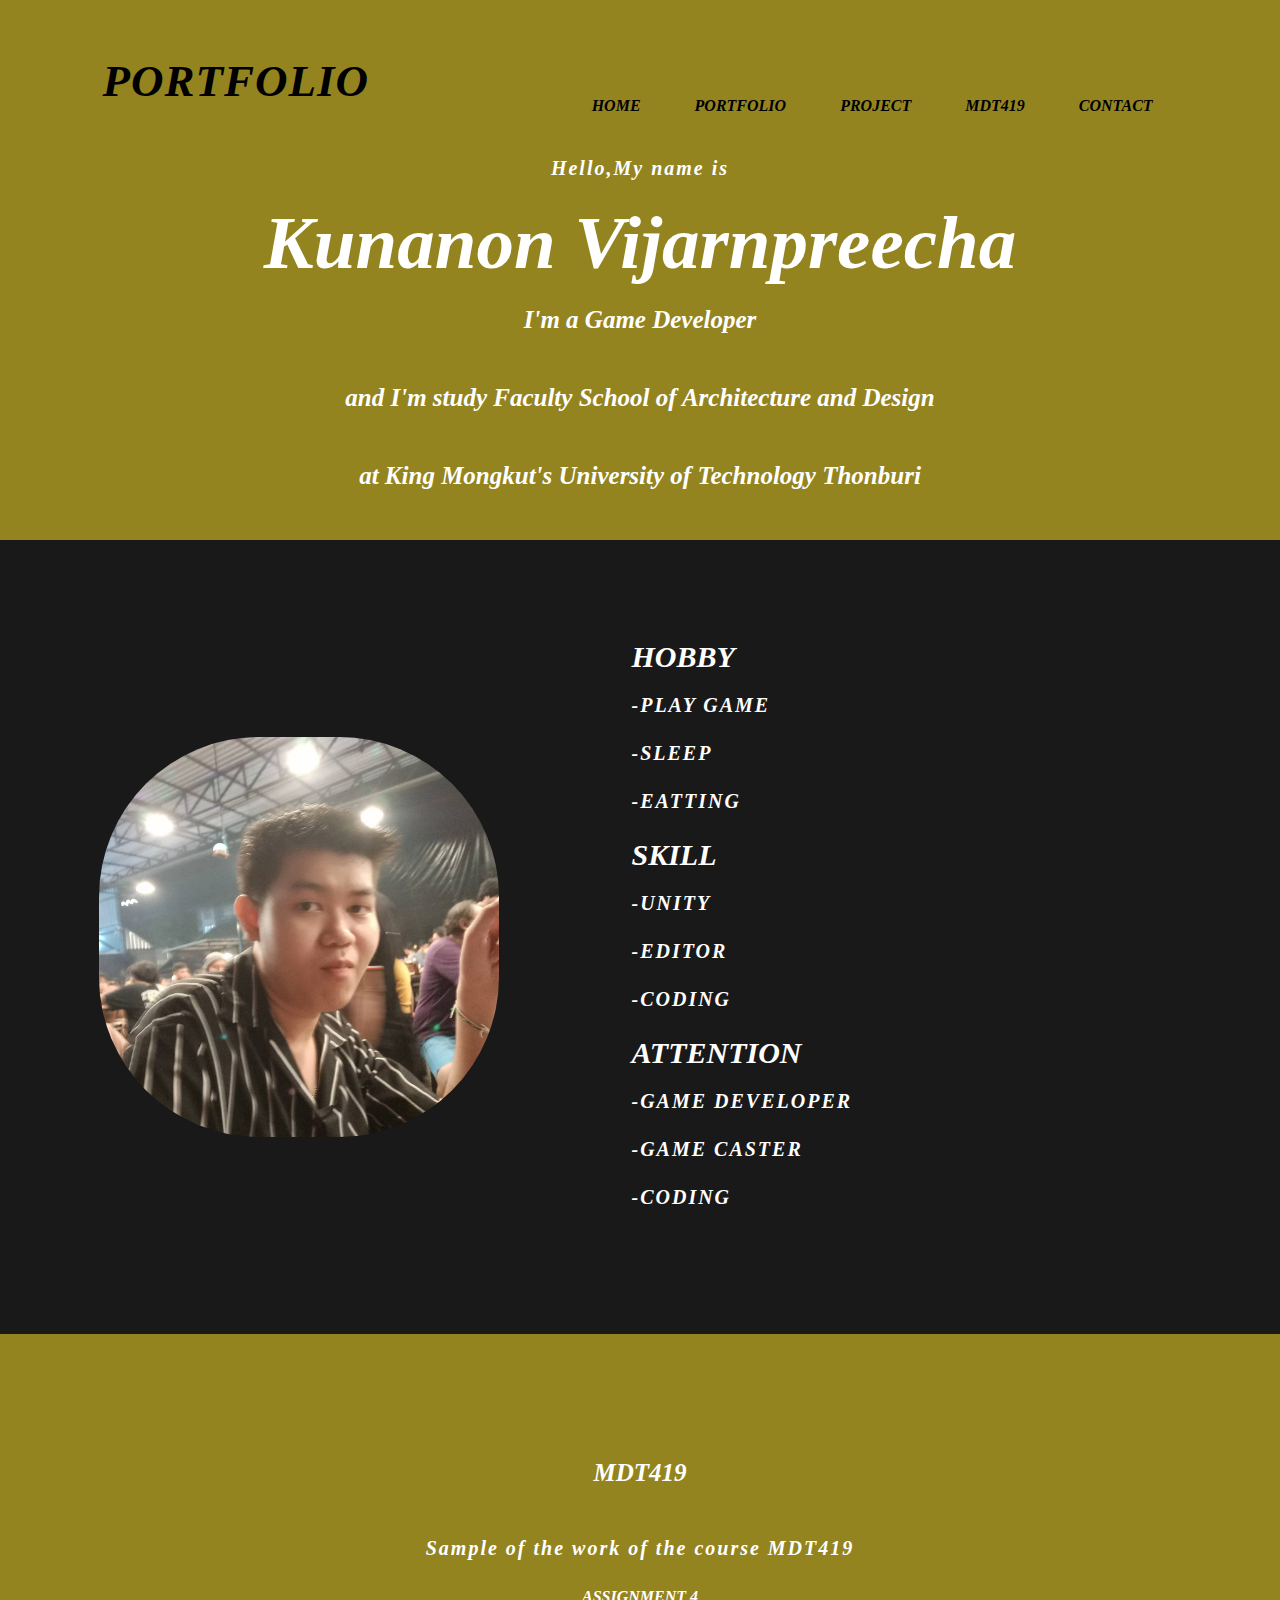
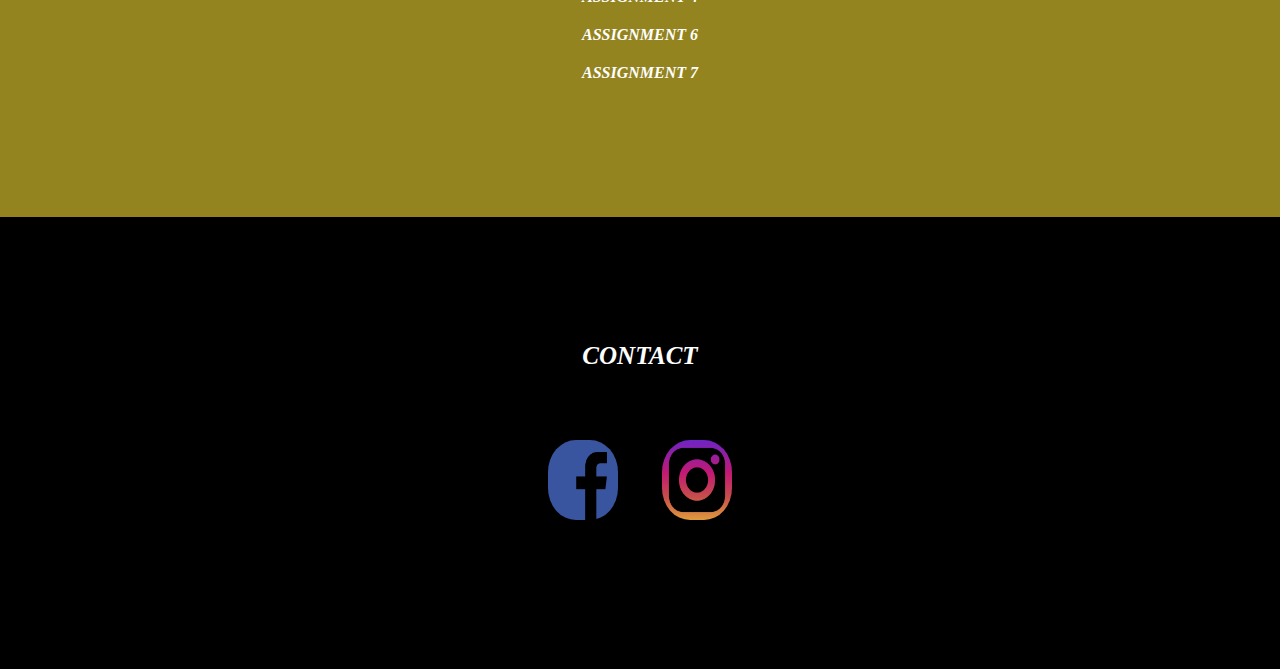
<file: index.html>
<!DOCTYPE html>
<html lang="en">
<head>
    <meta charset="UTF-8">
    <meta http-equiv="X-UA-Compatible" content="IE-edge">
    <meta name="viewport" content="width=device-width, initial-scale=1.0">
    <title>Portfolio | Kunanon Vijarnpreecha</title>
    <link rel="stylesheet" type="text/css" href="style.css">
</head>

<body>
    <div class="grid-nav">
     <nav>
        <h2 class="logo">PORTFOLIO</h2>
        <ul>
            <li><a href="index.html">HOME</a></li>
            <li><a href="#portfolippage">PORTFOLIO</a></li>
            <li><a href="project.html">PROJECT</a></li>
            <li><a href="#mdt419page">MDT419</a></li>
            <li><a href="#contactpage">CONTACT</a></li>
        </ul>
     </nav>

     <div class="content">
         <h3>Hello,My name is</h3>
         <h1>Kunanon Vijarnpreecha</h1>
         <h2>I'm a Game Developer</h2>
         <h2>and I'm study Faculty School of Architecture and Design </h2>
         <h2>at King Mongkut's University of Technology Thonburi</h2>
     </div>

     <section class="about" id="portfolippage">
         <div class="main">
            <img src="Pic/PicMe.jpg">
            <div class="about-text">
                <h2>HOBBY</h2> 
                <h5>-PLAY GAME</h5>
                <h5>-SLEEP</h5>
                <h5>-EATTING</h5>
                <h2>SKILL</h2>
                <h5>-UNITY</h5>
                <h5>-EDITOR</h5>
                <h5>-CODING</h5>
                <h2>ATTENTION</h2>
                <h5>-GAME DEVELOPER</h5>
                <h5>-GAME CASTER</h5>
                <h5>-CODING</h5>
            </div>
         </div>        
     </section>

     <section class="mdt419page" id="mdt419page">
        <div class="mdt419-text">
            <nav2>
                <ul>
                    <h2>MDT419</h2>
                    <h3>Sample of the work of the course MDT419</h3><br>
                    <li><a href="recipe.html">ASSIGNMENT 4</a></li><br>
                    <li><a href="register.html">ASSIGNMENT 6</a></li><br>
                    <li><a href="index7.html">ASSIGNMENT 7</a></li>                  
               </ul>
            </nav2>
        </div>
     </section>

     <section class="contactpage" id="contactpage">
        <div class="contact-text">
            <h2>CONTACT</h2>
            <a href="https://www.facebook.com/kunanon.vijarnpreecha/"><img src="Pic/124010.png"class="imgsize"></a>
            <a href="https://www.instagram.com/kunanon.v/"><img src="Pic/174855.png"class="imgsize"></a>             
        </div>
     </section>
    </div>   
</body>
</html>
</file>
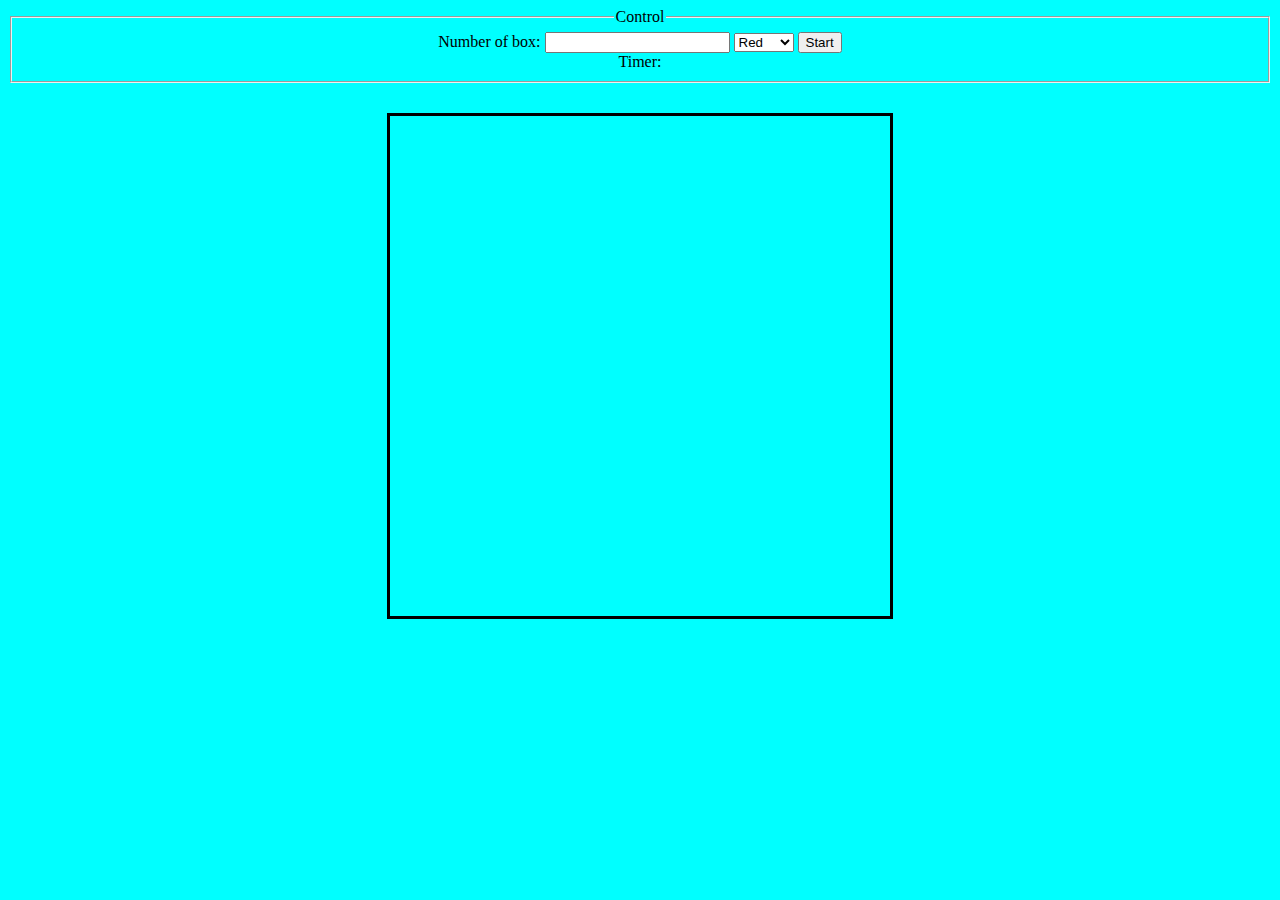
<file: index7.html>
<!DOCTYPE html>
<html>
	<head>
		<meta charset="UTF-8">
		<title>Square game</title>
		<script type="text/javascript" src="game.js"></script>
		<link rel="stylesheet" type="text/css" href="game.css">
	</head>
	<body>
		<!-- these codes were adapted from https://courses.cs.washington.edu/courses/cse154/17sp/lecture/more-dom/code/squares.html  -->

		<fieldset>
			<legend>Control</legend>
			Number of box: 
			<input type="text" name="numbox" id="numbox">
			<select name="color" id = "color">
  				<option value="red">Red</option>
  				<option value="blue">Blue</option>
  				<option value="green">Green</option>
			</select>
			<button id="start">Start</button>
			<div id="timerClock"> Timer:
				<div id="clock"></div>
			</div>
		</fieldset>

		
		

		<div id="game-container">
			<div id="game-layer"></div>
		</div>
	
	</body>
</html>
</file>
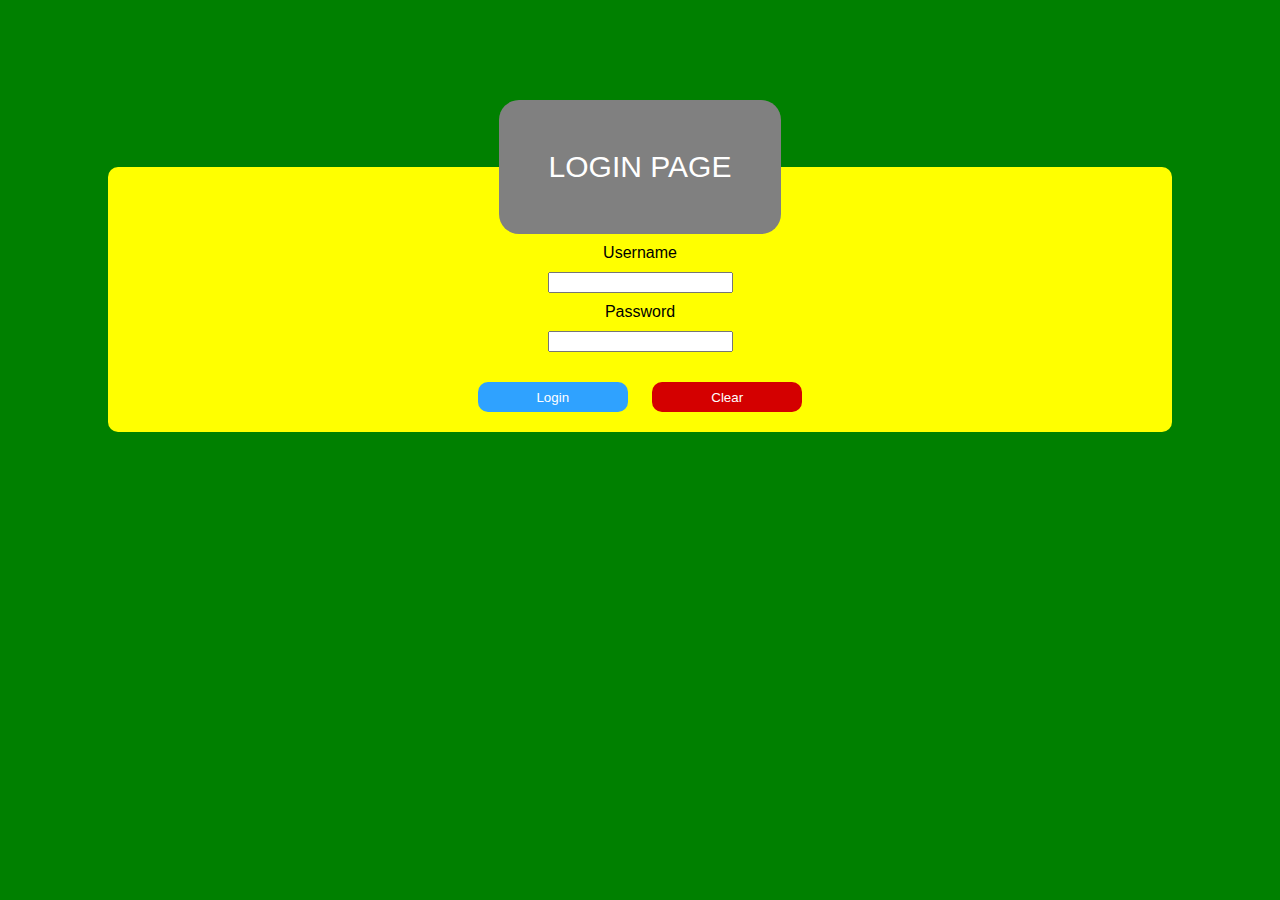
<file: login.html>
<!DOCTYPE html>
<html lang="en">
<head>
	<meta charset='utf-8'>
	<meta http-equiv='X-UA-Compatible' content='IE=edge'>
	<title>Page | Login</title>
	<meta name='viewport' content='width=device-width, initial-scale=1'>
	<link rel='stylesheet' type='text/css' media='screen' href='loginStyle.css'>
	<script src='login.js'></script>
</head>
<body>
	<form name="myLogin" id = "myLogin">
		<fieldset>
			<legend>LOGIN PAGE</legend>
			Username <br>
			<input type="text" name="username" id="username" required>
			<br>
			Password <br>
			<input type="password" name="password" required>
			<br>
			<input type="submit" value="Login" class="buttonStyle1">
			<input type="reset" value="Clear" class="buttonStyle2">
			
		</fieldset>
	</form>
</body>
</html>
</file>
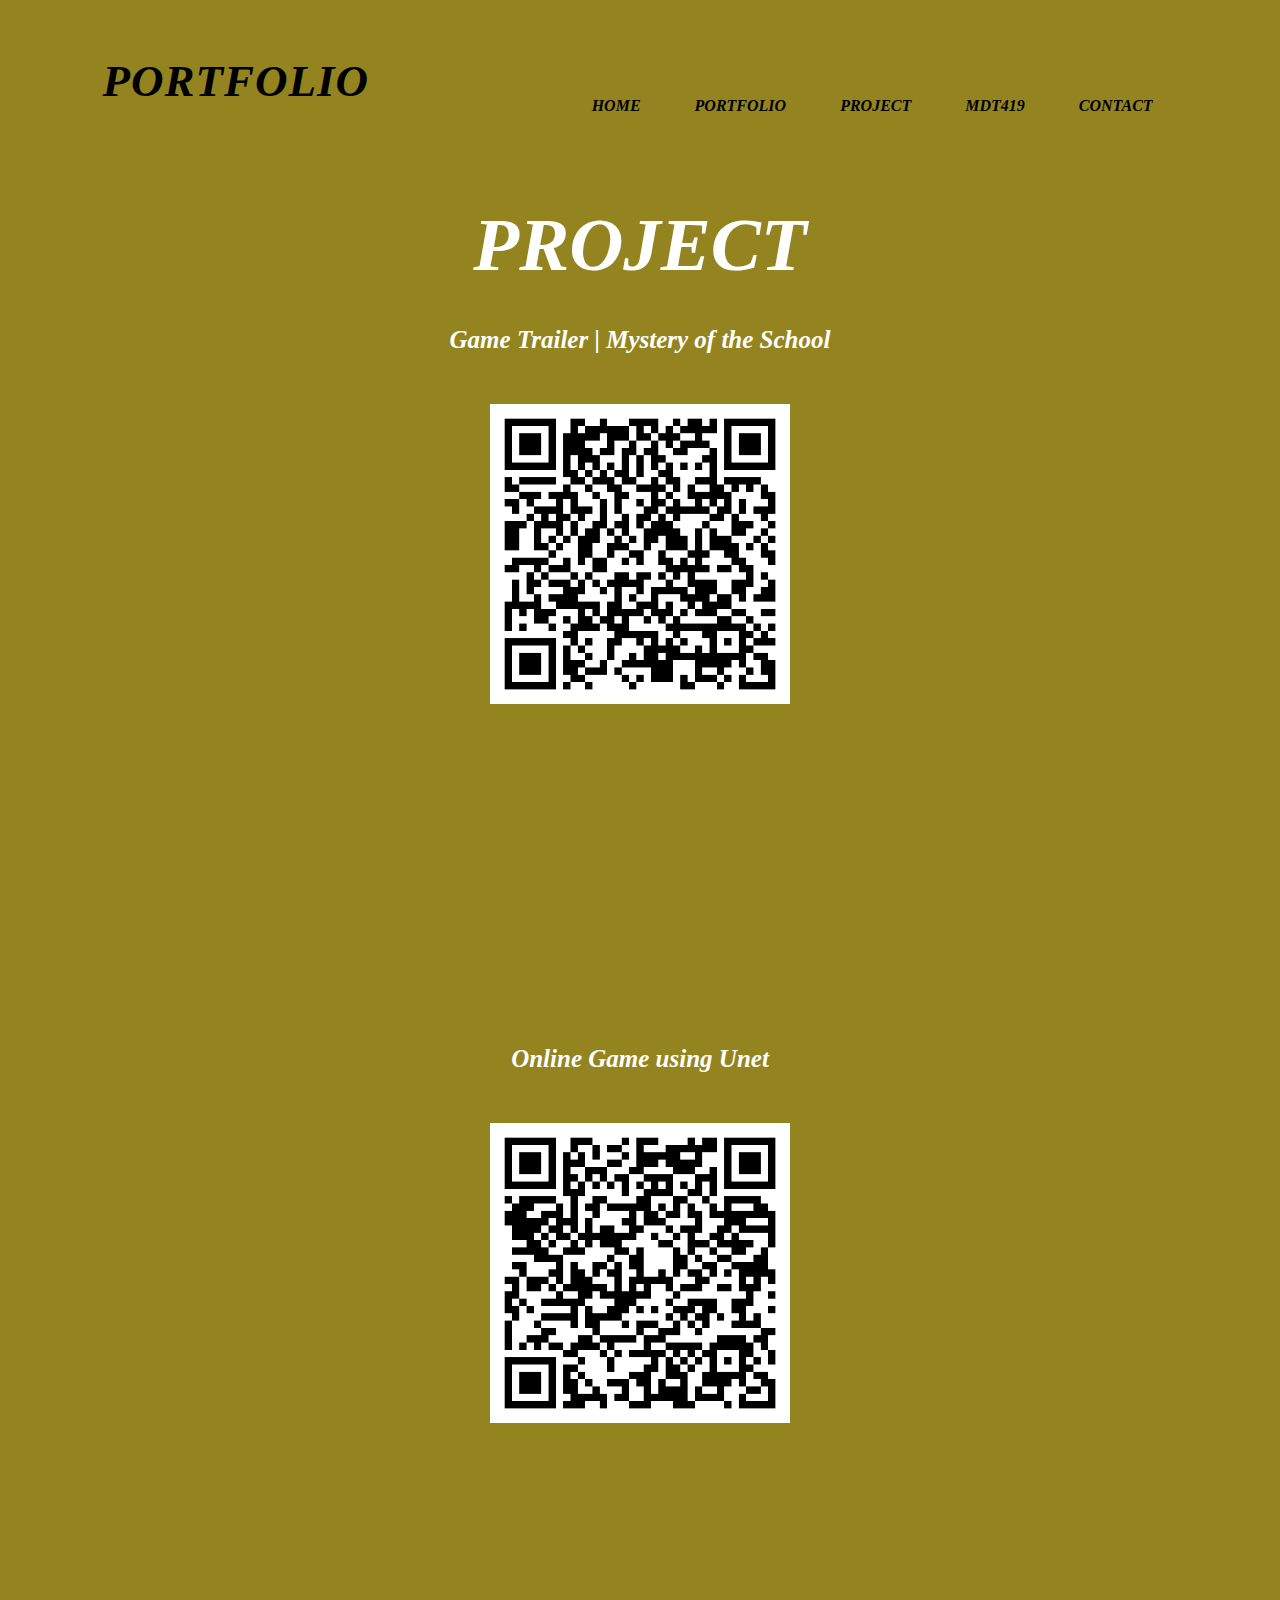
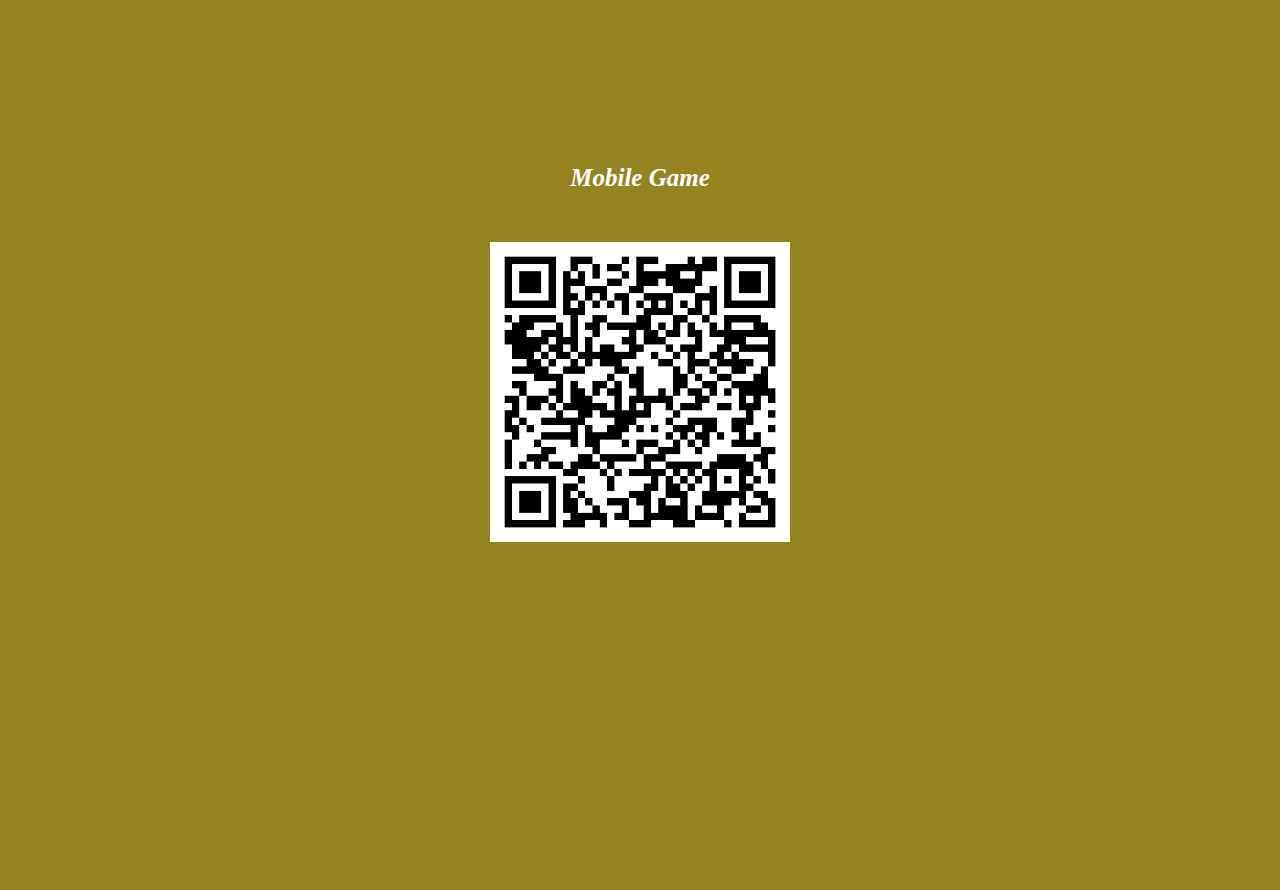
<file: project.html>
<!DOCTYPE html>
<html lang="en">
<head>
    <meta charset="UTF-8">
    <meta http-equiv="X-UA-Compatible" content="IE-edge">
    <meta name="viewport" content="width=device-width, initial-scale=1.0">
    <title>PROJECT | Kunanon Vijarnpreecha</title>
    <link rel="stylesheet" type="text/css" href="style.css">
</head>

<body>
    <div class="grid-nav">
     <nav>
        <h2 class="logo">PORTFOLIO</h2>
        <ul>
            <li><a href="index.html">HOME</a></li>
            <li><a href="index.html#portfolippage">PORTFOLIO</a></li>
            <li><a href="project.html">PROJECT</a></li>
            <li><a href="index.html#mdt419page">MDT419</a></li>
            <li><a href="index.html#contactpage">CONTACT</a></li>
        </ul>
     </nav>
    
     <section class="contactpage2" id="contactpage2">
        <div class="content2">
            <h1>PROJECT</h1><br>
            <h2>Game Trailer | Mystery of the School</h2>
            <a href="https://drive.google.com/file/d/1xtBCLjQGnu31qE4c-HzZScBwspA_aqNI/view?usp=sharing"><img src="Pic/Game Trailer _ Mystery of the School.png"class="imgsizeqr"></a><br>
            <iframe width="560" height="315" src="https://www.youtube.com/embed/YXYL3bNVcLE" title="YouTube video player" frameborder="0" allow="accelerometer; autoplay; clipboard-write; encrypted-media; gyroscope; picture-in-picture" allowfullscreen class="videoproject"></iframe>
        </div>

        <br>
      
       <div class="content2">
        <h2>Online Game using Unet</h2>
        <a href="https://drive.google.com/file/d/12ZZHK6LbpDxsWN3gVx3WcTN_Zlv6dTo-/view?usp=sharing"><img src="Pic/Online Game using Unet.png"class="imgsizeqr"></a><br>
        <iframe width="560" height="315" src="https://www.youtube.com/embed/aF8Z2hkoX0Q" title="YouTube video player" frameborder="0" allow="accelerometer; autoplay; clipboard-write; encrypted-media; gyroscope; picture-in-picture" allowfullscreen class="videoproject"></iframe>
       </div>

       <br>

       <div class="content2">
        <h2>Mobile Game</h2>
        <a href="https://drive.google.com/file/d/1loUCLemslO9G5P2xvv4osU8Zd8zQDfHN/view?usp=sharing"><img src="Pic/Online Game using Unet.png"class="imgsizeqr"></a><br>
        <iframe width="560" height="315" src="https://www.youtube.com/embed/xaQJSgX_pa0" title="YouTube video player" frameborder="0" allow="accelerometer; autoplay; clipboard-write; encrypted-media; gyroscope; picture-in-picture" allowfullscreen class="videoproject"></iframe>
      </div>
   </section>
     
</body>
</html>
</file>
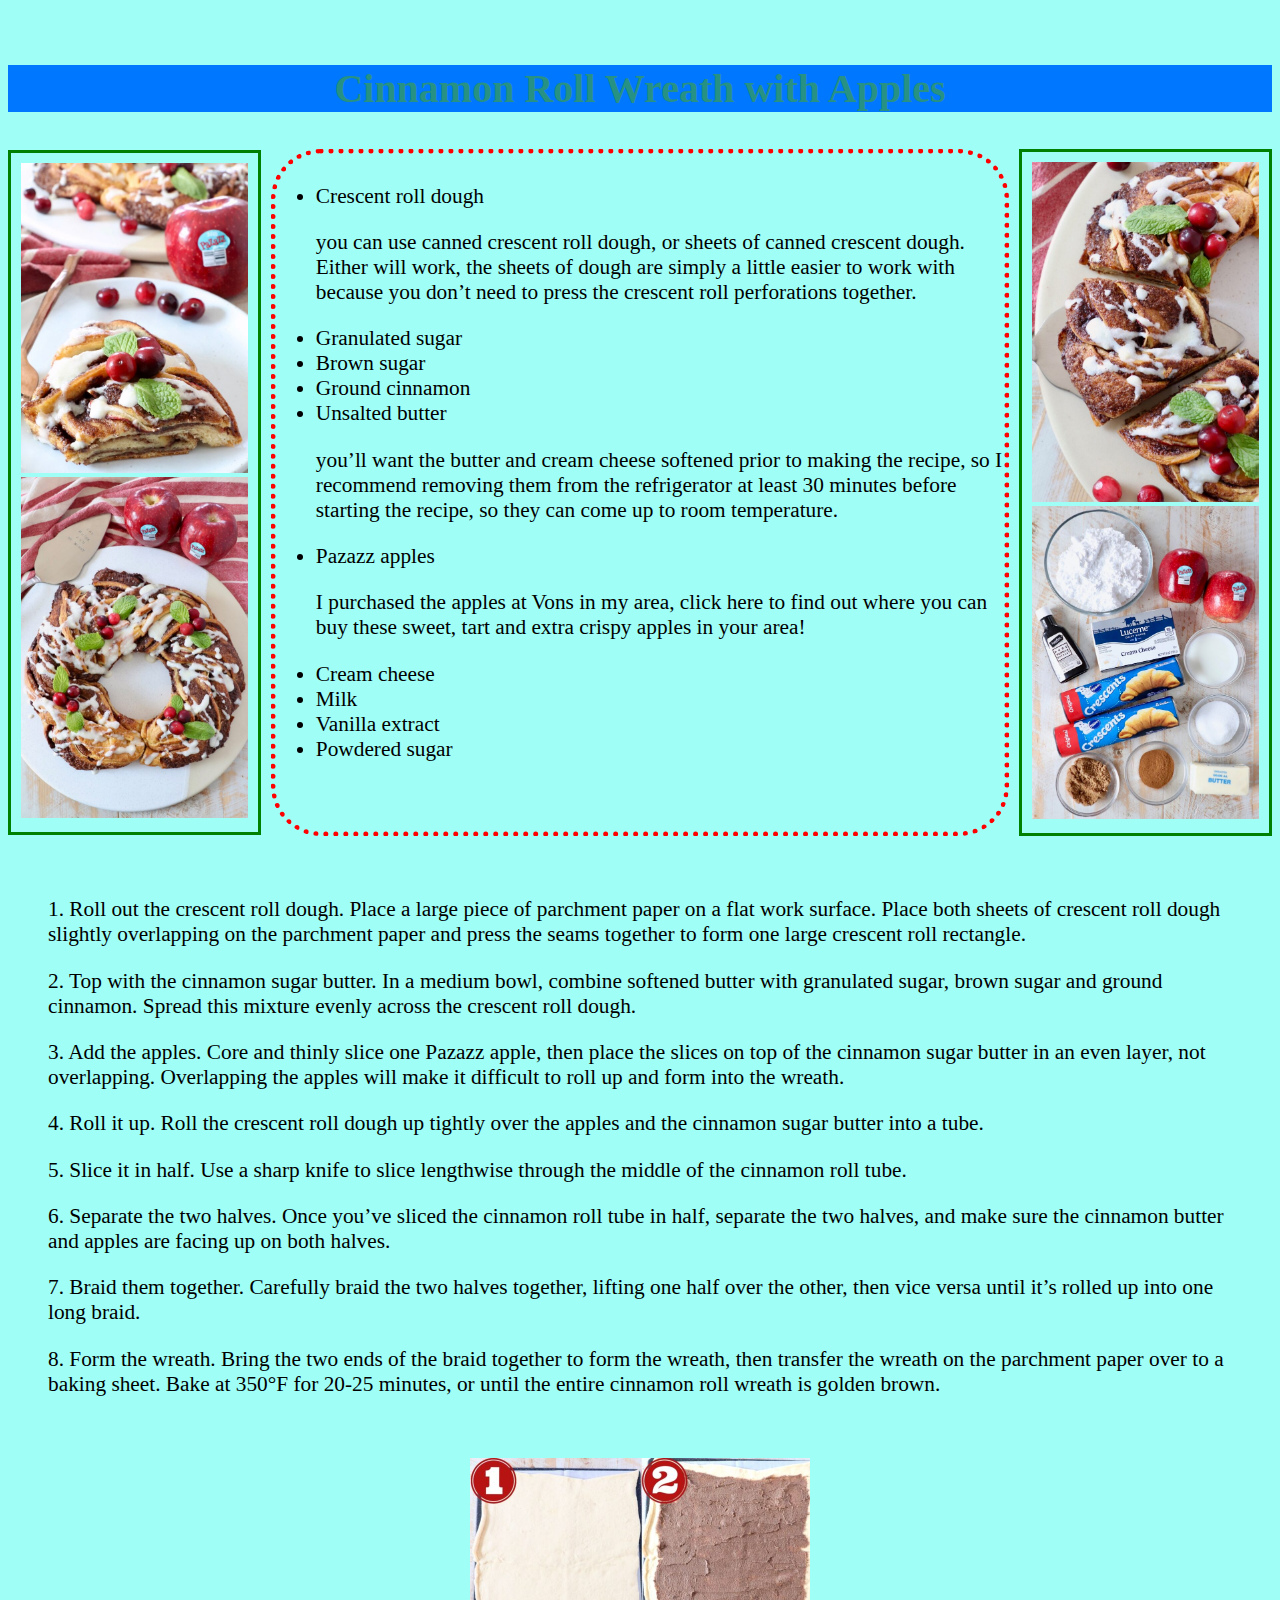
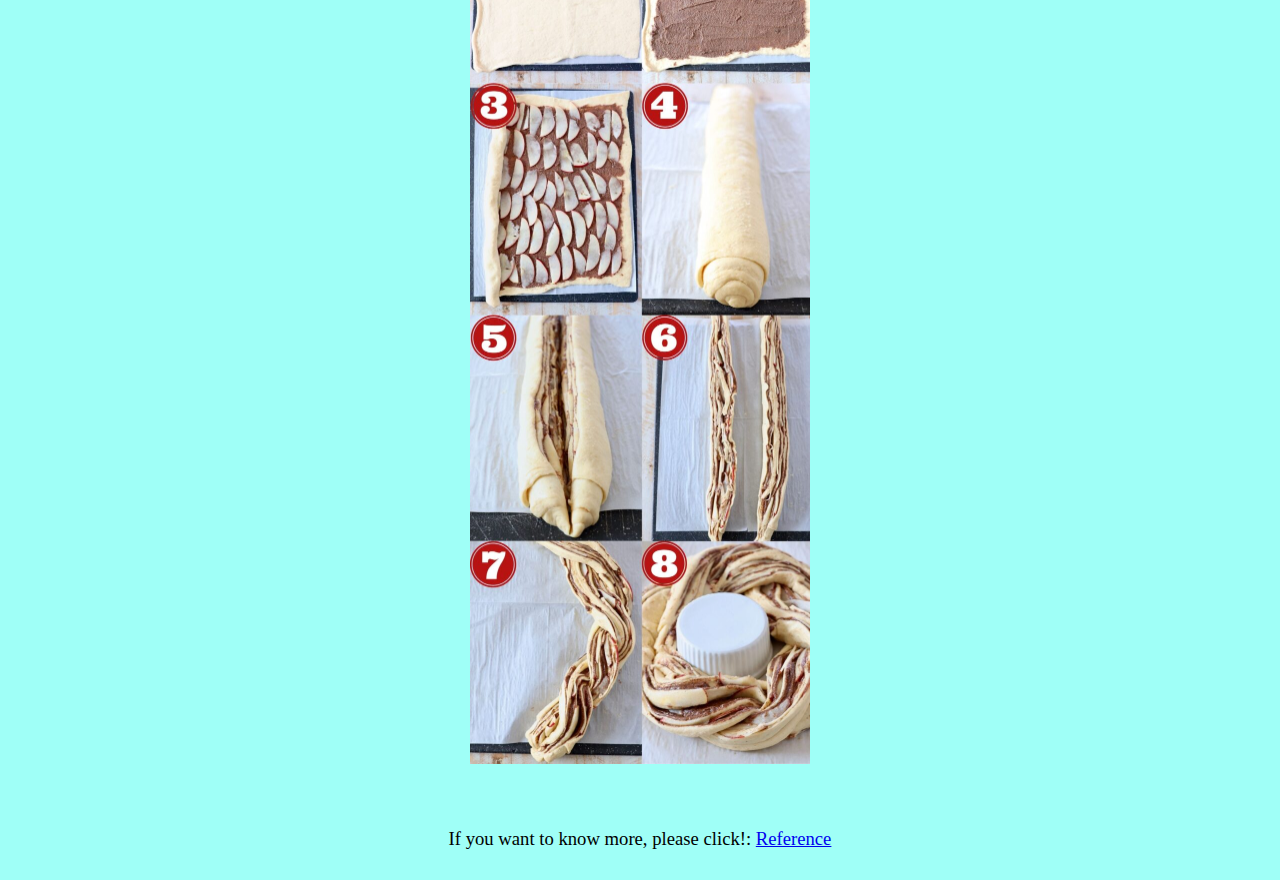
<file: recipe.html>
<!DOCTYPE html>
<html>
<head>
	<meta charset='utf-8'>
	<meta http-equiv='X-UA-Compatible' content='IE=edge'>
	<title>Cinnamon Roll Wreath with Apples</title>
	<meta name='viewport' content='width=device-width, initial-scale=1'>
	<link rel='stylesheet' type='text/css' media='screen' href='FoodCSS.css'>
	
</head>
<body>
	<div class="grid-container">

        <div id="header">
			<h1>Cinnamon Roll Wreath with Apples</h1>
		</div>

        <div id="main1">
			<div><img src="Pic/cinnamon-3.jpeg" alt="Error"></div>
			<div><img src="Pic/cinnamon-5.jpeg" alt="Error"></div>
		</div>

        <div id="main2">
			<ul>
				<li>Crescent roll dough</li>
				<p>you can use canned crescent roll dough, or sheets of canned crescent dough. Either will work, the sheets of dough are simply a little easier to work with because you don’t need to press the crescent roll perforations together.</p>
			</ul>
	
			<ul>
				<li>Granulated sugar</li>
			</ul>
	
			<ul> 
				<li>Brown sugar</li>
			</ul>
	
			<ul>
				<li>Ground cinnamon </li> 
			</ul>
	
			<ul>
				<li>Unsalted butter </li>
				<p>you’ll want the butter and cream cheese softened prior to making the recipe, so I recommend removing them from the refrigerator at least 30 minutes before starting the recipe, so they can come up to room temperature. </p>
			</ul>
	
			<ul>
				<li>Pazazz apples</li> 
				<p>I purchased the apples at Vons in my area, click here to find out where you can buy these sweet, tart and extra crispy apples in your area! </p>
			</ul>
	
			<ul>
				<li>Cream cheese</li> 
			</ul>
	
			<ul>
				<li>Milk</li> 
			</ul>
	
			<ul>
				<li>Vanilla extract</li>
			</ul>
	
			<ul>
				<li>Powdered sugar</li> 
			 </ul>
		</div>

        <div id="right">
			<div><img src="Pic/cinnamon-4.jpeg" alt="Error"></div>
			<div><img src="Pic/cinnamon-1.jpeg" alt="Error"></div>	
		</div>

		<div id="footer">
			
			<ul>
			<p> 
				1. Roll out the crescent roll dough. Place a large piece of parchment paper on a flat work surface. Place both sheets of crescent roll dough slightly overlapping on the parchment paper and press the seams together to form one large crescent roll rectangle.
			</p>
		
			<p>
				2. Top with the cinnamon sugar butter. In a medium bowl, combine softened butter with granulated sugar, brown sugar and ground cinnamon. Spread this mixture evenly across the crescent roll dough.
			</p>
		
			<p>
				3. Add the apples. Core and thinly slice one Pazazz apple, then place the slices on top of the cinnamon sugar butter in an even layer, not overlapping. Overlapping the apples will make it difficult to roll up and form into the wreath.
			</p>
		
			<p>
				4. Roll it up. Roll the crescent roll dough up tightly over the apples and the cinnamon sugar butter into a tube.
			</p>
			
			<p>
				5. Slice it in half. Use a sharp knife to slice lengthwise through the middle of the cinnamon roll tube.
			</p>
			
			<p>
				6. Separate the two halves. Once you’ve sliced the cinnamon roll tube in half, separate the two halves, and make sure the cinnamon butter and apples are facing up on both halves.
			</p>
		
			<p>
				7. Braid them together. Carefully braid the two halves together, lifting one half over the other, then vice versa until it’s rolled up into one long braid.
			</p>
		
			<p>
				8. Form the wreath. Bring the two ends of the braid together to form the wreath, then transfer the wreath on the parchment paper over to a baking sheet. Bake at 350°F for 20-25 minutes, or until the entire cinnamon roll wreath is golden brown.
			</p>
			</ul>
	
		 </div>

		 <div id="pic1">
			<div id="siz1"><img src="Pic/cinnamon-2.jpeg" alt="Error"></div>		
		</div>
	
	</div>

	<div class="link">
        <span>
            If you want to know more, please click!:
            <a href="https://whitneybond.com/cinnamon-roll-wreath/">Reference</a>
        </span>
    </div>
		
</body>
</html>
</file>
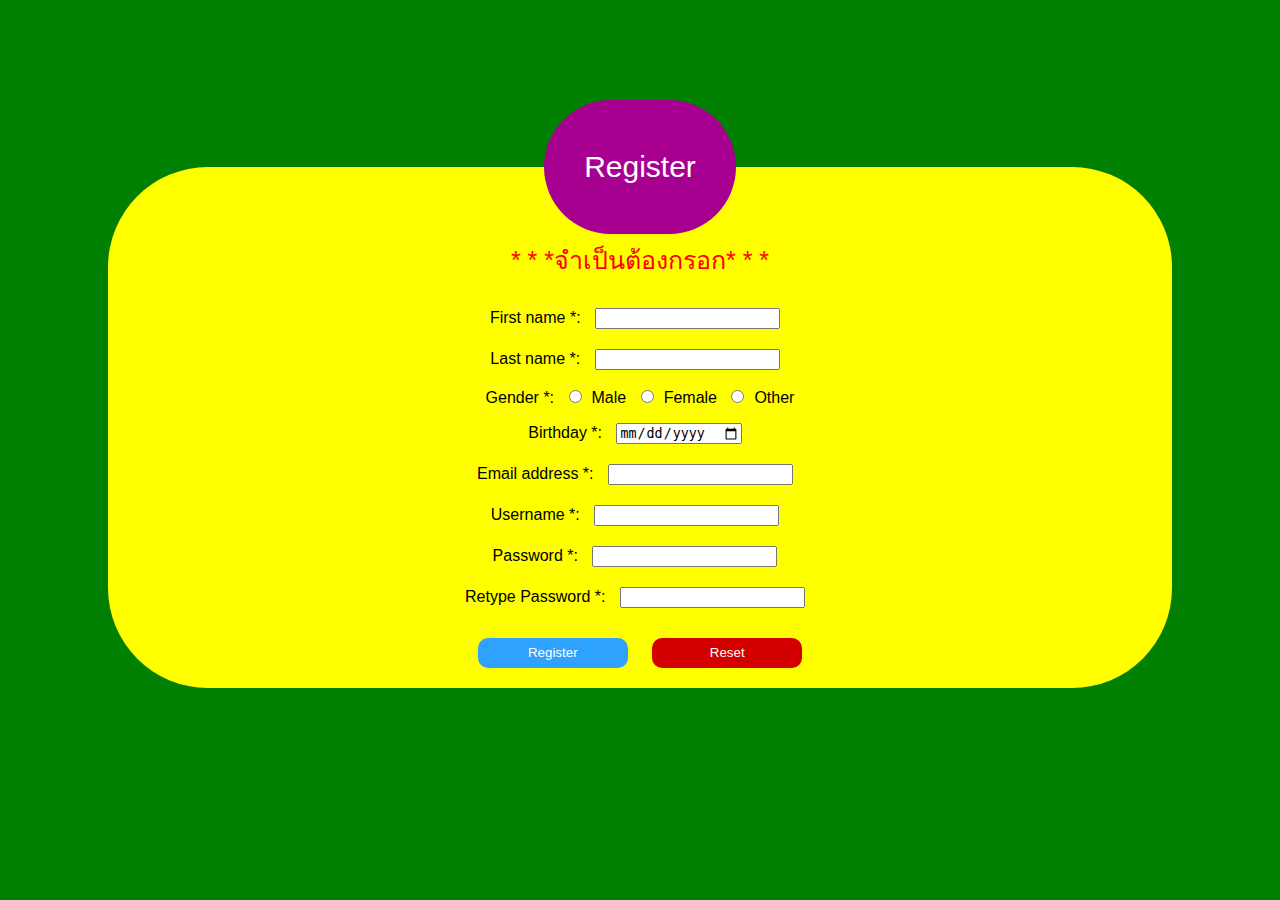
<file: register.html>
<!DOCTYPE html>
<html>
<head>
	<meta charset='utf-8'>
	<meta http-equiv='X-UA-Compatible' content='IE=edge'>
	<title>Page | Register</title>
	<meta name='viewport' content='width=device-width, initial-scale=1'>
	<link rel='stylesheet' type='text/css' media='screen' href='regisMain.css'>
	<script src='register.js'></script>
</head>
<body>
	<form name="myForm" id="myForm" action="login.html">
		<fieldset id="Regis">
			<legend>Register</legend>
			<span1>* * *จำเป็นต้องกรอก* * *</span1> <br>
			<span id="errormsg"></span> <br>
			First name *:
			<input type="text" name="FirstName" required>
			<br>
			Last name *:
			<input type="text" name="LastName" >
			<br>
			Gender *: 
			<input type="radio" name="gender" value="male" >Male
			<input type="radio" name="gender" value="female" >Female
			<input type="radio" name="gender" value="female" >Other
			<br>
			Birthday *: 
			<input type="date" name="bday" value="" >
			<br>
			Email address *: 
			<input type="email" name="email" >
			<br>
			Username *: 
			<input type="text" name="username" >
			<br>
			Password *: 
			<input type="password" name="password" required>
			<br>
			Retype Password *: 
			<input type="password" name="retypepassword" required>
			<br>
			<input type="submit" value="Register" class="buttonStyle1">
			<input type="reset" value="Reset" class="buttonStyle2">
		</fieldset>
	</form>	
</body>
</html>
</file>
<file: style.css>
*{
    padding: 0;
    margin: 0;
    font-family: cursive;
    box-sizing: border-box;
    font-style: italic;
}

.grid-nav{
    height: 100%;
    width: 100%;
    background-color: #948420;
}

nav{
    display: flex;
    align-items: center;
    justify-content: space-between;
    padding-top: 55px;
    padding-left: 8%;
    padding-right: 8%;
}

.logo{
    color: black;
    font-size: 45px;
    letter-spacing: 1px;
    cursor: pointer;
}

nav ul li{
    list-style-type: none;
    display: inline-block;
    padding: 10px 25px;
}

nav ul li a{
    color: black;
    text-decoration: none;
    font-weight: bold;
    text-transform: capitalize;
}

nav ul li a:hover{
    color: #f9004d;
    transition: .4s;
}

.content{
   text-align: center;
   background-color: #948420;
}

h1{
    color: white;
    margin: 20px 0px 20px;
    font-size: 75px;   
}

h2{
   color: white;
   font-size: 25px;
   margin-bottom: 50px;
}

h3{
    color: white;
    letter-spacing: 2px;
    font-size: 20px;
}

.about{
    width: 100%;
    padding: 100px 0px;
    background-color: #191919;
}

.about img{
  height: auto;
  width: 400px;
}

.about-text{
    width: 550px;
    
}

.main{
    width: 1250px;
    max-width: 95%;
    margin: 0 auto;
    display: flex;
    align-items: center;
    justify-content: space-around;
    
}

img{
    border-radius: 40%;
   
}

.about-text h2{
    color: white;
    font-size: 30px;
    text-transform: capitalize;
    margin-bottom: 20px;
}

.about-text h5{
    color: white;
    letter-spacing: 2px;
    font-size: 20px;
    margin-bottom: 25px;
    text-transform: capitalize;
}

.mdt419page{
    width: 100%;
    padding: 125px 0px;
    background-color: #948420;
}

.mdt419-text{
    text-align: center;  
     
}

nav2 ul li{
    list-style-type: none;
    display: inline-block;
    padding: 10px 25px;
}

nav2 ul li a{
    color: white;
    text-decoration: none;
    font-weight: bold;
    text-transform: capitalize;
}

nav2 ul li a:hover{
    color: black;
    transition: .4s;
}

.contactpage{
    width: 100%;
    padding: 125px 0px;
    background-color: black;
}

.contact-text{
    text-align: center;
   
}

.contactpage2{
    width: 100%;
    padding: 25px 0px;
    background-color: #948420;
}

.content2{
    text-align: center;
}

.imgsize{

    width: 70px;
    height: 80px;
    margin: 20px 20px 20px;
}

.imgsizeqr{
    width: 300px;
    border-radius: 0%;  
}

.videoproject{
    max-width: 100%;
    padding: 25px 0px;
    border-radius: 5%;
}
</file>
<file: game.css>
body{
    background-color: aqua;
    text-align: center;
}
#game-container {
	margin-top: 30px;
    display: flex;
    justify-content: space-around;
}

#game-layer {
    position: relative;
    width: 500px;
    height: 500px;
    
    border: 3px solid black;
}

.square {
    position: absolute;
    width: 25px;
    height: 25px;
    border: 3px solid black;
}

.red{
    background-color: red; 
}
.blue{
    background-color: blue; 
}

.green{
    background-color: green; 
}
</file>
<file: loginStyle.css>
body {
    font-family: 'Quicksand', sans-serif;
	background: green;
	background-size: 100% 100%;
	height: 80vh;
}


fieldset {
    background-color: yellow;
    border: 0;
    box-sizing: border-box;
    border-radius: 10px;
    text-align: center;
    margin: 100px;
    padding-top: 10px;
}


legend {
    background-color: gray;
    color: white;
    padding: 50px 50px;
    font-size: 30px;
    border-radius: 20px;
    text-align: center;
}

input {
    margin: 10px;
}

.Register {
    border-radius: 20px;
}

.buttonStyle1 {    
    border-radius: 10px;
    border: 0;
    width: 150px;
    height: 30px;

    color: white;
    background-color: rgb(47, 162, 255);
}
.buttonStyle1:hover {
    box-shadow: 11px 7px 17px 0px rgba(0,0,0,0.75);
}

.buttonStyle2 {
    margin-top: 20px;
    border-radius: 10px;
    border: 0;
    width: 150px;
    height: 30px;


    color: white;
    background-color: rgb(212, 0, 0);
}
.buttonStyle2:hover {
    box-shadow: 11px 7px 17px 0px rgba(0,0,0,0.75);
}

.buttonStyle3 {
    display: flex;
    border-radius: 10px;
    border: 0;
    width: 315px;
    height: 30px;

    align-items: center;
    font-style: 20px;
    text-align: center;
    margin: auto;
    justify-content:center;


    color: white;
    background-color: rgb(173, 0, 130);
}
.buttonStyle3:hover {
    box-shadow: 11px 7px 17px 0px rgba(0,0,0,0.75);
}
</file>
<file: FoodCSS.css>
body{
	background-color: rgba(4, 255, 234, 0.384);
}

img{
	width: 100%;
}

h1{
	color: rgb(39, 145, 131);
	font-size: 30pt;
	background-color: rgb(0, 119, 255);
}
.grid-container {
	display: grid;
	/* กำหนด columns */
	grid-template-columns: 20% auto 20%; 
	
	/* ช่องว่าง ความชิด */
	grid-gap: 10px;
}

.grid-container > div{
    
	text-align: center;

}

#header{
	grid-column: 1 / span 3;
	margin-top: 30px;
}

#main1{
    grid-column: 1 / span 1;
	margin-left: 10px;
	margin: auto;
    border: 3px solid green;
    padding: 10px;
	
}

#main2{
    grid-column: 2 / span 1;
	padding-top: 30px;
	padding-bottom: 30px;
    border: 5px dotted red;
    border-radius: 50px;
    vertical-align: middle;	
}

#right{
	grid-column: 3 / span 1;
	margin-right: 10px;
	margin: auto;
    border: 3px solid green;
    padding: 10px;
}

#footer{
	grid-column: 1 / span 3;
	text-align: left;
	padding-top: 30px;
	padding-bottom: 30px;
	padding-right: 20px;
}

#pic1{
	grid-column: 1 / span 3;
	display: block;
    margin-left: auto;
    margin-right: auto;	
}

#siz1{
	width: 50%;
	display: block;
    margin-left: auto;
    margin-right: auto;
}

@media only screen and (max-width: 580px) {	

	.grid-container {
		  display: grid;
		  grid-template-columns: auto;
		  grid-gap: 10px; 
	}

	#header{
		
		grid-column: 1 / span 1;
	
	}
	
	#main1{
		grid-column: 1 / span 1;
		text-align: left;
	}

	#main2{
		grid-column: 1 / span 1;
	}
	
	#right{
		grid-column: 1 / span 1;
	}
	
	#footer{
		grid-column: 1 / span 1;
		padding-top: 30px;
		padding-bottom: 30px;
		padding-right: 20px;
	}
	#pic1{
		grid-column: 1 / span 1;
	}	

}
.pic1{
	width: 50%;
}

ul{       
    margin: auto;
    font-size: 16pt;
    text-align: left;   
}


.link{
	margin-top: 60px;
    margin-bottom: 30px;
    font-size: 14pt;
    /* font-weight: bold;  */
    text-align: center;
}
</file>
<file: regisMain.css>
body {
    font-family: 'Quicksand', sans-serif;
	background: green;
	background-size: 100% 100%;
	animation: gradient 15s ease infinite;
	height: 80vh;
}

fieldset {
    background-color: yellow;
    border: 0;
    box-sizing: border-box;
    box-shadow: black;
    border-radius: 100px;
    text-align: center;
    margin: 100px;
}

fieldset span1 {
    color: red;
    font-size: 25px;
}

legend {
    background-color: rgb(167, 0, 144);
    color: white;
    padding: 50px 40px;
    font-size: 30px;
    border-radius: 200px;
    text-align: center;
}

input {
    margin: 10px;
}

.Register {
    border-radius: 20px;
}

.buttonStyle1 {    
    border-radius: 10px;
    border: 0;
    width: 150px;
    height: 30px;

    color: white;
    background-color: rgb(47, 162, 255);
}
.buttonStyle1:hover {
    box-shadow: 11px 7px 17px 0px rgba(0,0,0,0.75);
}

.buttonStyle2 {
    margin-top: 20px;
    border-radius: 10px;
    border: 0;
    width: 150px;
    height: 30px;

    color: white;
    background-color: rgb(212, 0, 0);
}
.buttonStyle2:hover {
    box-shadow: 11px 7px 17px 0px rgba(0,0,0,0.75);
}
</file>
